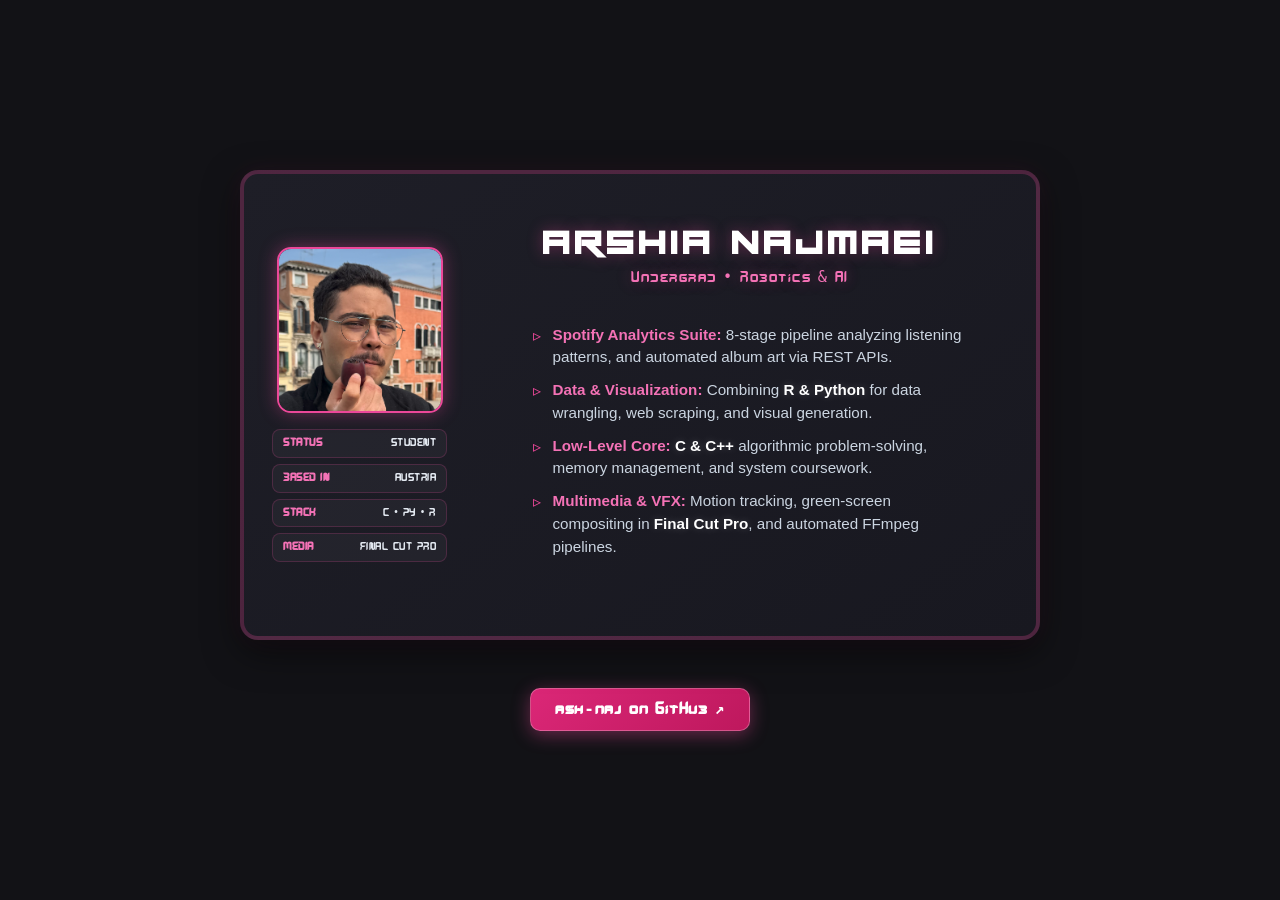
<file: index.html>
<!doctype html>
<html lang="en">
<head>
    <meta charset="UTF-8">
    <meta name="viewport" content="width=840, user-scalable=yes">
    <meta http-equiv="X-UA-Compatible" content="ie=edge">
    <link rel="stylesheet" href="./Styles/Profile_Card_style.css">
    <title>Profile Card</title>
</head>
<body>

    <div class="card-container" onclick="this.classList.toggle('flipped')">
        <div class="card-inner">

            <div class="card card-front">
                <div class="left-col">

                    <img id="abimg" src="./Images/pfp.png" alt="My Picture :)">

                    <div class="badges"><span>STATUS</span><span>STUDENT</span></div>
                    <div class="badges"><span>BASED IN</span><span>AUSTRIA</span></div>
                    <div class="badges"><span>STACK</span><span>C • PY • R</span></div>
                    <div class="badges"><span>MEDIA</span><span>FINAL CUT PRO</span></div>

                </div>

                <div class="right-col">
                    <h1 class="title">Arshia Najmaei</h1>
                    <h4 class="title" id="subtitle">Undergrad • Robotics & AI</h4>
                    <div class="desc">
                        <ul class="list">
                            <li><span class="highlight">Spotify Analytics Suite:</span> 8-stage pipeline analyzing listening patterns, and automated album art via REST APIs.</li>
                            <li><span class="highlight">Data & Visualization:</span> Combining <span class="highlight-inline">R & Python</span> for data wrangling, web scraping, and visual generation.</li>
                            <li><span class="highlight">Low-Level Core:</span> <span class="highlight-inline">C & C++</span> algorithmic problem-solving, memory management, and system coursework.</li>
                            <li><span class="highlight">Multimedia & VFX:</span> Motion tracking, green-screen compositing in <span class="highlight-inline">Final Cut Pro</span>, and automated FFmpeg pipelines.</li>
                        </ul>
                    </div>
                </div>
            </div>

            <div class="card card-back">
                <div class="terminal-bar">
                    <div class="term-dots">
                        <span class="dot red"></span>
                        <span class="dot yellow"></span>
                        <span class="dot green"></span>
                    </div>
                    <span class="term-title">ash-naj@endeavour: ~</span>
                </div>

                <div class="terminal-body">
                    <pre class="ascii-art">
⠀⠀⠀⠀⠀⠀⠀⠀⠀⠀⠀⠀⠀⠀⠀⢀⡀⠤⠄⠀⠀⠀⠂⠀⠀⠤⠄⠀⡀⠀⠀⠀⠀⠀⠀⠀⠀⠀⠀⠀⠀⠀⠀⠀⠀⠀⠀
⠀⠀⠀⠀⠀⠀⠀⠀⠀⠀⠀⠀⠀⠀⠛⠀⠀⠐⠒⠀⠄⣀⠀⠀⠀⠀⠀⠀⠀⠈⠐⠠⠄⡀⠀⠀⠀⠀⠀⠀⠀⠀⠀⠀⠀⠀⠀
⠀⠀⠀⠀⠀⠀⠀⠀⠀⠀⠀⠀⠀⠀⠀⠀⠀⠀⠀⠀⠀⠀⠉⠂⢄⠀⠀⠀⠀⠀⠀⠀⠀⠈⠐⠠⡀⠀⠀⠀⠀⠀⠀⠀⠀⠀⠀
⠀⠀⠀⠀⠀⠀⠀⠀⠀⠀⠀⠀⠀⠀⠀⠀⠀⠀⠀⠀⠀⠀⠀⠀⠀⠀⢀⠀⠀⠀⠀⠀⠀⠀⠀⠀⠈⠀⢀⠀⠀⠀⠀⠀⠀⠀⠀
⠀⠀⠀⠀⠀⠀⠀⠀⠀⠀⠀⠀⠀⠀⠀⠀⠀⠀⠀⠀⠀⠀⠀⠀⠀⠀⠀⠑⠄⠀⠀⠀⠀⠀⠀⠀⠀⠀⠀⠠⡀⠀⠀⠀⠀⠀⠀
⠀⠀⠀⠀⠀⠀⠀⠀⠀⠀⠀⠀⠀⠀⠀⠀⠀⠀⠀⠀⠀⠀⠀⠀⠀⠀⠀⠀⠘⡄⠀⠀⠀⠀⠀⠀⠀⠀⠀⠀⠘⢄⠀⠀⠀⠀⠀
⠀⠀⠀⠀⠀⠀⠀⠀⠀⠀⠀⠀⠀⠀⠀⠀⠀⠀⠀⠀⠀⠀⠀⠀⠀⠀⠀⠀⣠⡾⡟⢢⠀⠀⠀⠀⠀⠀⠀⠀⠀⠀⠢⠀⠀⠀⠀
⠀⠀⠀⠀⠀⠀⠀⠀⠀⠀⠀⠀⠀⠀⠀⠀⢠⣶⠲⠦⢤⣀⢠⠄⠶⣒⣖⣾⣿⡿⠀⠈⡆⠀⠀⠀⠀⠀⠀⠀⠀⠀⠀⠱⡀⠀⠀
⠀⠀⠀⠀⠀⠀⠀⠀⠀⠀⠀⠀⠀⠀⠀⠀⠸⣿⣷⣈⠖⣬⣶⢿⣻⣽⢾⣻⣷⡇⠀⠀⢰⠀⠀⠀⠀⠀⠀⠀⠀⠀⠀⠀⠱⠀⠀
⠀⠀⠀⠀⠀⠀⠀⠀⠀⠀⠀⠀⠀⠀⠀⠀⠀⢿⣟⣿⣻⢟⡾⣯⢷⣟⣿⣯⣿⣥⡆⠀⠘⡀⠀⠀⠀⠀⠀⠀⠀⠀⠀⠀⠂⢃⠀
⠀⠀⠀⠀⠀⠀⠀⠀⠀⠀⠀⠀⠀⠀⠀⠀⠀⠸⣻⣯⢯⡿⣽⣻⣯⣿⣾⢿⣻⣿⣿⣷⣶⣩⡇⠀⠀⠀⠀⠀⠀⠀⠀⠀⠘⠈⡄
⢠⠄⠀⠀⠀⠀⠀⠀⠀⠀⠀⠀⠀⠀⠀⠀⠀⢾⣿⣯⠿⣽⣿⣽⣷⣿⠛⠻⣿⣿⣿⣿⣿⡿⠀⠀⠀⠀⠀⠀⠀⠀⠀⡀⠀⠀⢁
⡈⢀⠀⠀⠀⠀⠀⠀⠀⠀⠀⠀⠀⠀⠀⠀⠀⠈⢝⣿⠀⡘⣿⣿⣾⠃⢆⠀⢨⣿⣿⣿⡟⠁⠀⠀⠀⠀⠀⠀⠀⠀⠀⠀⠀⡆⢸
⡇⡌⡄⠀⠀⠀⠀⠀⠀⠀⠀⠀⠀⠀⠀⠀⣀⣴⣿⣿⣷⣶⣿⣽⣿⣷⣮⣶⣿⣿⣿⠛⠛⠀⠀⠀⠀⠀⠀⠀⠀⠀⠀⠀⠀⠃⠈
⡇⠰⠐⡀⠀⠀⠀⠀⠀⠀⠀⠀⠀⠀⣠⣺⣿⣿⡿⣿⣿⣿⣿⣿⣿⣿⣿⣿⣿⣿⣿⣷⡄⠀⠀⠀⠀⠀⠀⠀⠀⠀⠀⠀⠀⠀⢠
⠇⠀⠡⠘⢄⠀⠀⠀⠀⠀⠀⠀⠀⠰⣿⣿⣿⣿⣿⣿⣿⣿⣿⣿⣿⣿⣿⣿⣿⣿⣿⠃⠀⠀⠀⠀⠀⠀⠀⠀⠀⠀⠀⠀⢰⠀⢸
⢠⠀⠀⠐⠄⠑⢄⠀⠀⠀⠀⠀⠀⣿⣿⣿⣿⣿⣿⣿⣿⣿⣿⣿⣿⣿⣿⣿⣿⣿⣷⡀⠀⠀⠀⠀⠀⠀⠀⠀⠀⠀⠀⠀⡄⠀⡄
⠈⡀⠀⠀⠀⠑⢄⠁⠂⠄⡀⠀⠀⣾⣿⣿⣿⣿⣿⣿⣿⣿⣿⣿⣿⣿⣿⣿⣿⣿⣿⠟⠀⠀⠀⠀⠀⠀⠀⠀⡠⠀⠀⡰⠀⢠⠁
⠀⢡⠀⠀⠀⠀⠀⠈⠢⡀⠀⠈⠁⠒⢻⣿⣿⣿⣿⣿⣿⣿⣿⣿⣿⣿⣿⣿⠛⠉⠉⠀⠀⠀⠀⠀⠀⠀⠀⠈⠀⠀⠠⠁⠀⠆⠀
⠀⠀⢂⠀⠀⠀⠀⠀⠀⠈⠀⢀⠀⠀⠀⠉⠉⠉⢻⣿⣿⣿⡍⠉⠉⠉⠁⠀⠀⠀⠀⠀⠀⠀⠀⠀⠀⠀⠀⠀⠀⠀⡅⠀⠌⠀⠀
⠀⠀⠀⠢⠀⠀⠀⠀⠀⠀⠀⠈⠀⠀⠀⠀⠀⠀⠀⣿⣿⣿⣷⠀⠀⠀⠀⠀⠀⠀⠀⠀⠀⠀⠀⠀⠀⠀⠀⠀⠀⡐⢀⠎⠀⠀⠀
⠀⠀⠀⠀⠑⡄⠀⠀⡄⠀⠀⠀⠀⠀⠀⠀⠀⠀⢠⣿⣿⣿⣿⠀⠀⠀⠀⠀⠀⠀⠀⠀⠀⠀⠀⠀⠀⠀⠀⠀⠈⢠⠁⠀⠀⠀⠀
⠀⠀⠀⠀⠀⠀⢄⠀⢄⠀⠀⠀⠀⠔⠒⢠⣤⣤⣾⣿⣿⣿⠃⠀⠀⠀⠀⠀⠀⠀⠀⠀⠀⠀⠀⠀⠀⠀⡠⢂⠔⠁⠀⠀⠀⠀⠀
⠀⠀⠀⠀⠀⠀⠀⠁⠄⡡⠀⠀⠀⠢⣰⣿⣿⣿⣿⣿⠟⠁⠀⠀⠀⠀⠀⠀⠀⠀⠀⠀⠀⠀⠀⢀⠀⢊⠔⠀⠀⠀⠀⠀⠀⠀⠀
⠀⠀⠀⠀⠀⠀⠀⠀⠀⠈⠂⢔⠀⠀⠀⠉⠉⠉⠉⠀⠀⠀⠀⠀⠀⠀⠀⠀⠀⠀⠀⠀⡀⠄⢀⠠⠒⠁⠀⠀⠀⠀⠀⠀⠀⠀⠀
⠀⠀⠀⠀⠀⠀⠀⠀⠀⠀⠀⠀⠈⠐⠀⠄⢀⠀⠀⠀⡀⠀⠀⠀⠀⠀⠀⠀⠀⢀⡂⠥⠐⠈⠀⠀⠀⠀⠀⠀⠀⠀⠀⠀⠀⠀⠀
⠀⠀⠀⠀⠀⠀⠀⠀⠀⠀⠀⠀⠀⠀⠀⠀⠀⠀⠉⠀⠀⠀⠒⠒⠒⠂⠀⠈⠁⠀⠀⠀⠀⠀⠀⠀⠀⠀⠀⠀⠀⠀
                    </pre>

                    <div class="fetch-info">
                        <div class="fetch-row"><span class="f-key">OS</span><span class="f-val">EndeavourOS x86_64</span></div>
                        <div class="fetch-row"><span class="f-key">HOST</span><span class="f-val">Alpen-Adria Univ.</span></div>
                        <div class="fetch-row"><span class="f-key">UPTIME</span><span class="f-val">20+ yrs</span></div>
                        <div class="fetch-row"><span class="f-key">SHELL</span><span class="f-val">bash / zsh</span></div>
                        <div class="fetch-row"><span class="f-key">STACK</span><span class="f-val">C, C++, Python, R</span></div>
                        <div class="fetch-row"><span class="f-key">MEDIA</span><span class="f-val">Final Cut Pro, FFmpeg</span></div>
                        <div class="fetch-row"><span class="f-key">STUDY</span><span class="f-val">BACHELOR • ROBOTICS & AI</span></div>
                    </div>
                </div>
            </div>

        </div>
    </div>

    <div class="button-wrapper">
        <a href="https://github.com/ash-naj" class="btn" id="button">ash-naj on GitHub ↗</a>
    </div>
</body>
</html>
</file>
<file: Styles/Profile_Card_style.css>
/*adding the FONTS */
@font-face {
    font-family: robotheroesfont;
    src: url("../Fonts/robot-heroes-font/RobotHeroes-0vy69.ttf") format("truetype");
    font-weight: normal;
    font-style: normal;
}

@font-face {
    font-family: corpticfont;
    src: url("../Fonts/corptic-font/CorpticdemoRegular-Yqrp4.otf") format("opentype");
    font-weight: normal;
    font-style: normal;
}

:root {
    --bg-dark: #121216;
    --card-surface: #1b1b22;
    --card-border: rgba(236, 72, 153, 0.25);
    --pink-primary: #ec4899;
    --pink-soft: #f472b6;
    --pink-glow: rgba(236, 72, 153, 0.4);
    --text-main: #f8fafc;
    --text-muted: #94a3b8;
}

body {
    display: flex;
    justify-content: center;
    align-items: center;
    margin: 0;
/*
vh stands for viewport, 100vh means all of the browser window's height
min-height garantees the body will be at least as tall as the entire visible
screen, also allows the page to be scrollable rather than clipping content
*/
    min-height: 100vh;
    background-color: var(--bg-dark);
    color: #f1f1f1;
    flex-direction: column;
    padding: 20px 0;
    box-sizing: border-box;
}

.card-container {
    width: 800px;
    height: 470px;
/*
creates the illusion of distance from the viewer's eye, without it,
it would look just 2D.
*/
    perspective: 1200px;
/* changes the mouse pointer to hand icon */
    cursor: pointer;
    margin-bottom: 24px;
}

/*
This is the rotating box inside the frame that holds both the
front and back faces.
 */
.card-inner {
/*
Establishes the coordinate origin for its children (.card-front
and .card-back), allowing them to stack directly on top of each
other using position: absolute.
 */
    position: relative;
    width: 100%;
    height: 100%;
/* keeps the child elements in 3D */
    transform-style: preserve-3d;
/*
A timing curve that makes the flip start smoothly, spin
quickly, and decelerate gracefully into place rather
*/
    transition: transform 1.2s cubic-bezier(0.2, 0.3, 0.2, 1);
}

.card-container.flipped .card-inner {
    transform: rotateY(180deg);
}

.card {
    position: absolute;
    top: 0;
    left: 0;
    width: 100%;
    height: 100%;
    box-sizing: border-box;
    background: linear-gradient(145deg, #1e1e27, #181820);
    border-radius: 18px;
    border: 4px solid var(--card-border);
    box-shadow: 0 12px 35px rgba(0, 0, 0, 0.5),
                0 0 25px rgba(236, 72, 153, 0.08);
/*
this tells the browser: "Whenever this face is rotated
more than 90deg away from the user, turn it invisible.
because in computer graphics elements are double-sided by default.
*/
    backface-visibility: hidden;
/* cuts off anything that extends past the boundary */
    overflow: hidden;
/*
Forcing translateZ(0) moves the element onto the computer's
graphics card (GPU layer), eliminating rendering glitches and corner
bleeding during rotation.
 */
    transform: translateZ(0);
}

.card-front {
    padding: 24px 28px;
    display: flex;
    transform: rotateY(0deg);
    align-items: center;
/*
the distance between the right column and the left column on the
front of the card
*/
    gap: 50px;
/* ensures that the front of the card is sitting above the back of the card */
    z-index: 2;
    box-sizing: border-box;
}

.card-back {
/*
it rotates the photo on the back so we when we rotate the whole thing,
only then it can be seen
*/
    transform: rotateY(180deg);
    display: flex;
/* It tells the browser: "Stack my children vertically on top of each other." */
    flex-direction: column;
    justify-content: flex-start;
    align-items: stretch;
    padding: 0;
    overflow: hidden;
/*
A mathematical mask that trims all 4 corners into a rounded curve
of 14px, preventing image corners from poking through the
border during 3D rotations.
*/
    clip-path: inset(0 round 14px);
    background: #15151c;
}

.terminal-bar {
    height: 34px;
    width: 100%;
    background: #1a1a24;
    border-bottom: 1px solid rgba(236, 72, 153, 0.2);
    display: flex;
    align-items: center;
    padding: 0 16px;
    position: relative;
    box-sizing: border-box;
}

.term-dots {
    display: flex;
    gap: 7px;
}

.dot {
    width: 10px;
    height: 10px;
    border-radius: 50%;
}
.dot.red { background-color: #ef4444; }
.dot.yellow { background-color: #f59e0b; }
.dot.green { background-color: #10b981; }

.term-title {
    position: absolute;
    left: 50%;
    transform: translateX(-50%);
    font-family: ui-monospace, "SF Mono", monospace;
    font-size: 12px;
    color: #94a3b8;
    letter-spacing: 0.5px;
}

.terminal-body {
    flex: 1;
    display: flex;
    align-items: center;
    justify-content: space-between;
    padding: 20px 65px;
    gap: 48px;
    box-sizing: border-box;
}

.ascii-art {
    margin: 0;
    font-family: ui-monospace, "SF Mono", monospace;
    color: var(--pink-primary);
    font-size:9px;
    line-height: 1.05;
    letter-spacing: 0;
    text-shadow: 0 0 10px var(--pink-glow);
    font-weight: bold;
/* prevents the user from highlighting or selecting the text with the mouse cursor. */
    user-select: none;
/* Instructs the browser to render whitespace as they are */
    white-space: pre;
}

.fetch-info {
    display: flex;
    flex-direction: column;
    gap: 8px;
    font-family: "corpticfont", monospace;
    font-size: 16px;
    line-height: 1.4;
}

.fetch-row {
    display: flex;
    align-items: baseline;
    gap: 14px;
/* forces the text to remain on single horizontal line */
    white-space: nowrap;
}

.f-key {
    color: var(--pink-soft);
    font-weight: 700;
    min-width: 65px;
    letter-spacing: 0.5px;
}

.f-val {
    color: #e2e8f0;
}

.back-img {
    width: 100%;
    height: 100%;
    object-fit: cover;
    display: block;
}

.left-col {
    display: flex;
    flex-direction: column;
    align-items: center;
    flex-shrink: 0;
    width: 175px;
    margin-right: 0;
}

#abimg {
    width: 162px;
    height: 162px;
    object-fit: cover;
    border-radius: 14px;
    border: 2px solid var(--pink-primary);
    display: block;
    box-shadow: 0 0 18px var(--pink-glow);
    margin-bottom: 10px;
}

.badges {
    margin-top: 6px;
    display: flex;
/*
it glues the first span to the left, and the other one to
the right, and the all the empty space that's available,
sits between them.
*/
    justify-content: space-between;
    width: 100%;
    padding: 3px 10px;
    line-height: 1.8;
    background-color: rgba(255, 255, 255, 0.04);
    color: #e2e8f0;
    font-size: 11.5px;
    font-weight: 500;
    border-radius: 8px;
    border: 1px solid rgba(236, 72, 153, 0.2);
    font-family: "corpticfont", serif;
    letter-spacing: 0.5px;
    box-sizing: border-box;
}

.badges span:first-child {
    color: var(--pink-soft);
    font-weight: 600;
}

.badges span:last-child {
    color: #e2e8f0;
}

.right-col {
    display: flex;
    flex-direction: column;
    align-items: center;
    flex: 1;
    margin-left: 0;
    justify-content: flex-start;
    padding-top: 26px;
    height: 100%;
    box-sizing: border-box;
}

.title {
    margin-top: 0;
    margin-bottom: 0;
    font-size: 2.1rem;
    text-align: center;
    font-family: "robotheroesfont", serif;
    letter-spacing: 4px;
    margin-left: -25px;
    color: #ffffff;
    text-shadow: 0 0 15px rgba(236, 72, 153, 0.35);
}

#subtitle {
    margin-top: 4px;
    margin-bottom: 6px;
    color: var(--pink-soft);
    font-weight: 400;
    font-size: 0.95rem;
/*
subtitle is a child of title, if this wasn't here,
this would also have letter spacing of 5
*/
    letter-spacing: 1.5px;
    font-family: "corpticfont", monospace;
}

.desc {
    margin-top: 30px;
    width: 100%;
    display: flex;
    justify-content: center; /* Centers the constrained list box inside the column */
}

.list {
    text-align: left;
/*
The bullet point sits completely outside the content box
in the left/right margin. setting it to inside will keep
the bullet points inside of the content box.
although the line is commented because native bullets are turned off
and instead in li::before custom bullets are being used
*/
/* list-style-position: inside; */
    list-style: none;
    display: block;
    width: 100%;
    max-width: 440px;
    padding: 0;
    margin: 0;
    font-family: -apple-system, BlinkMacSystemFont, "Segoe UI", Roboto, sans-serif;
    font-size: 0.95rem;
    color: #cbd5e1;
    line-height: 1.5;
}

.list li {
    position: relative;
    padding-left: 20px;
    margin-bottom: 10px;
}

.list li::before {
    content: "▹";
    position: absolute;
    left: 0;
    top: 0;
    color: var(--pink-primary);
    font-size: 1rem;
    line-height: 1.5;
}

.highlight {
    color: var(--pink-soft);
    font-weight: 600;
}

.highlight-inline {
    color: #ffffff;
    font-weight: 600;
    text-shadow: 0 0 8px rgba(255, 255, 255, 0.2);
}

.btn {
    display: inline-flex;
    align-items: center;
    background: linear-gradient(135deg, #db2777, #be185d);
    color: #ffffff;
    text-decoration: none; /* removes the underline for links */
    padding: 9px 24px; /* 8px is for top and bottom, 26 is for left and right. */
    border-radius: 10px;
    font-family: "corpticfont", monospace;
    font-size: 16px;
    font-weight: 600;
    letter-spacing: 0.8px;
    border: 1px solid rgba(255, 255, 255, 0.25);
    box-shadow: 0 4px 18px var(--pink-glow);
    transition: transform 0.2s ease, box-shadow 0.2s ease;
}

.btn:hover {
    transform: translateY(-2px) scale(1.04);
/* when the mouse is hovering over the button, the shadow gets bigger */
    box-shadow: 0 6px 22px rgba(236, 72, 153, 0.7);
}

.btn:active {
    transform: translateY(0) scale(0.98);
}

.button,
.button-wrapper {
    display: flex;
    justify-content: center;
    align-items: center;
    width: 100%;
    margin-top: 24px;
}
</file>
